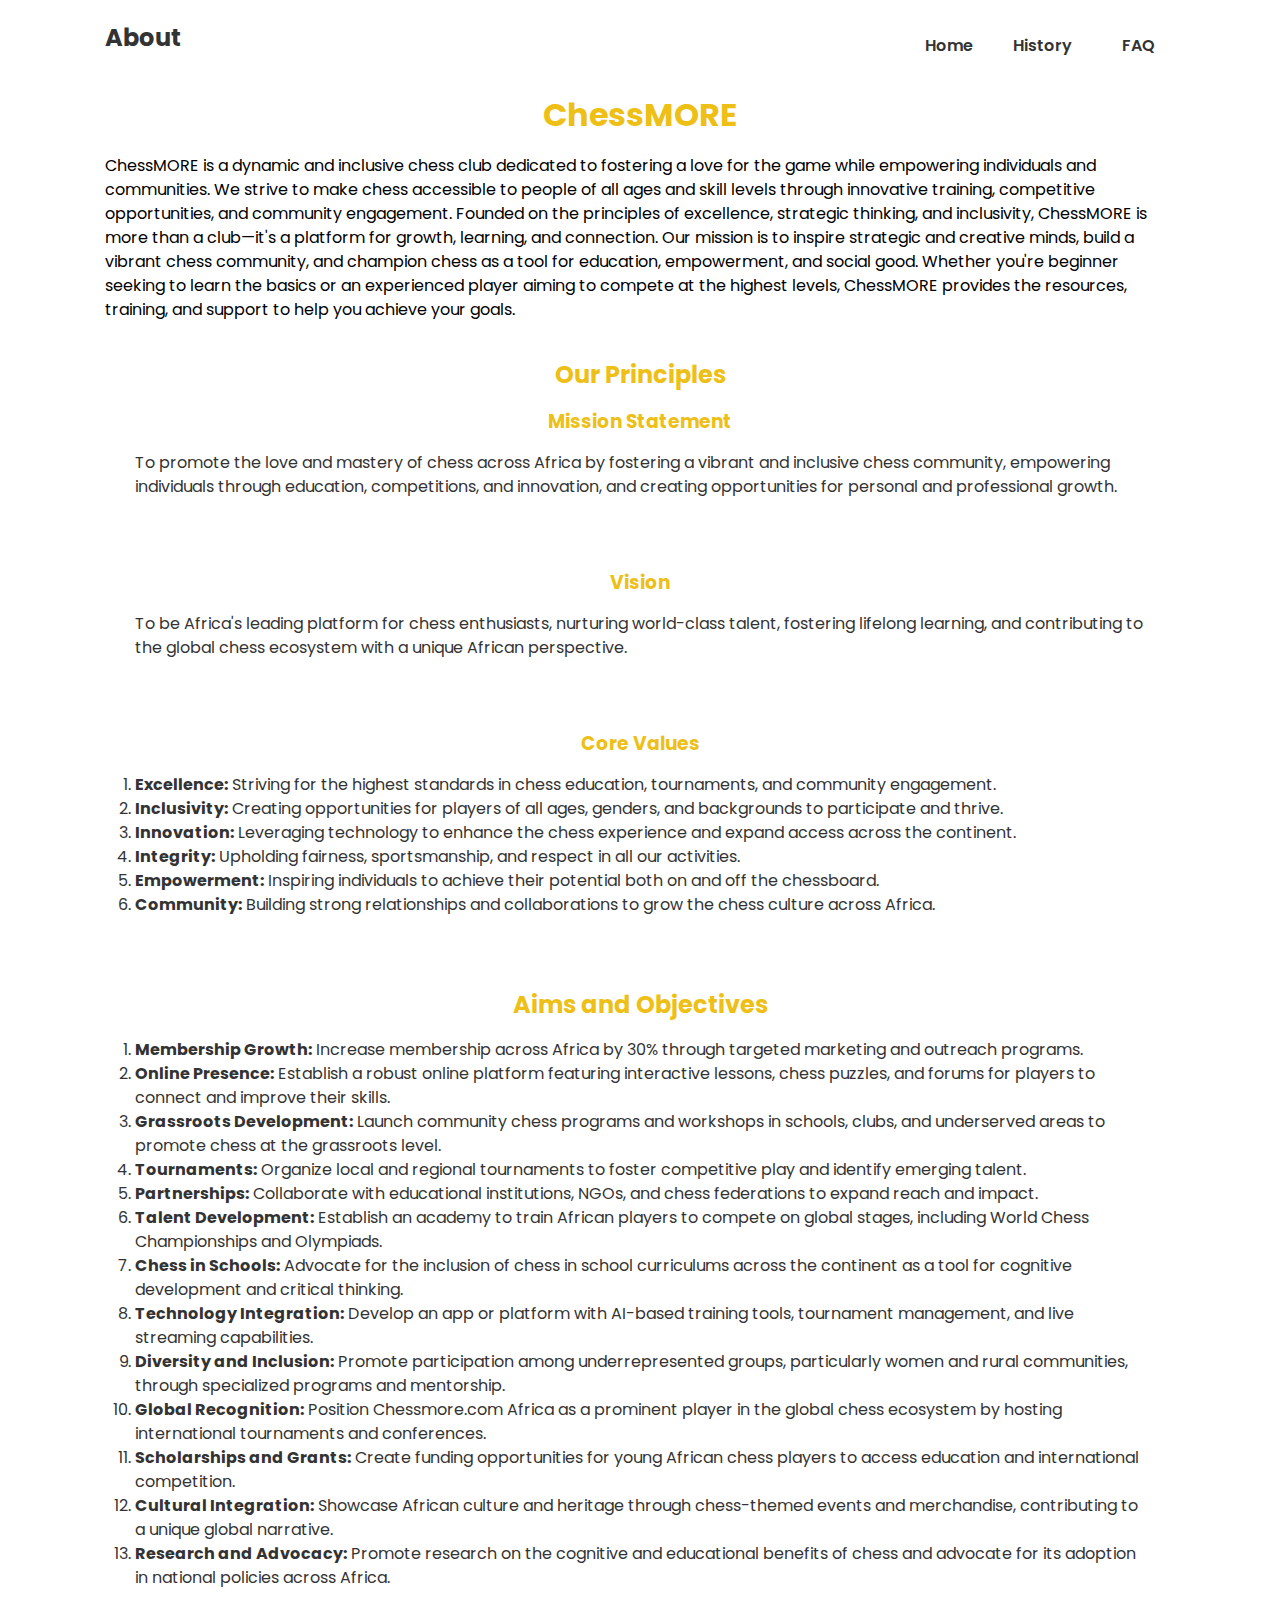
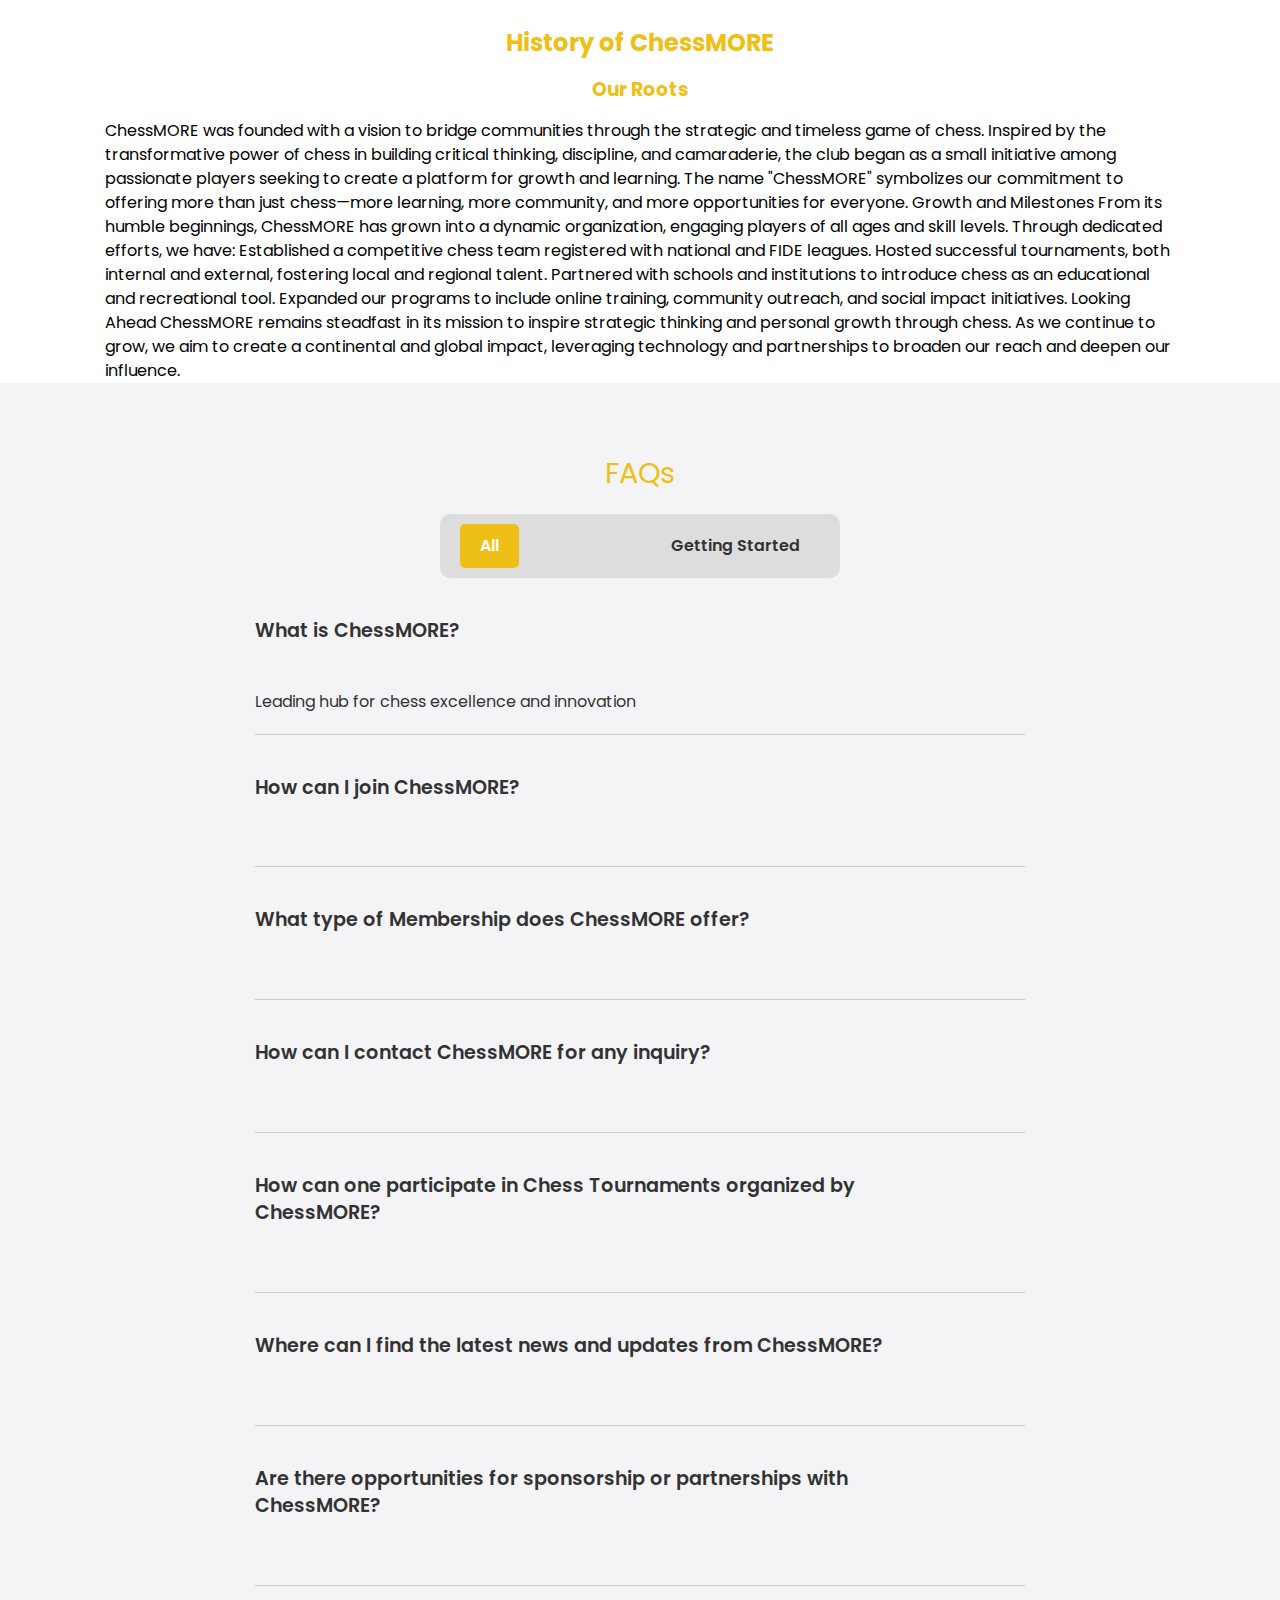
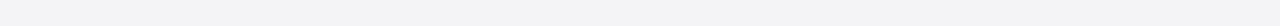
<file: Web Page/index.html>
<!DOCTYPE html>
<html lang="en">
<head>
    <meta charset="UTF-8">
    <meta name="viewport" content="width=device-width, initial-scale=1.0">
    <title>About</title>
    <link rel="preconnect" href="https://fonts.googleapis.com">
    <link rel="preconnect" href="https://fonts.gstatic.com" crossorigin>
    <link href="https://fonts.googleapis.com/css2?family=Poppins:wght@300;400;600;700&display=swap" rel="stylesheet">
    <link rel="stylesheet" href="https://cdnjs.cloudflare.com/ajax/libs/font-awesome/6.7.0/css/all.min.css" integrity="sha512-9xKTRVabjVeZmc+GUW8GgSmcREDunMM+Dt/GrzchfN8tkwHizc5RP4Ok/MXFFy5rIjJjzhndFScTceq5e6GvVQ==" crossorigin="anonymous" referrerpolicy="no-referrer" />
    <link rel="stylesheet" href="css/style.css">
</head>
<body>

    <!-- Abaout Navbar -->
    <nav class="about-navbar">
        <div class="container">
            <div class="title">
                <h2>
                    <a href>About</a>
                </h2>
            </div>
            <div class="main-menu">
                <ul>
                    <li>
                        <a href="index.html">Home</a>
                    </li>
                    <li>
                        <a href="#">History</a>
                    </li>
                    <li>
                        <a href="#">FAQ</a>
                    </li>
                </ul>
            </div>
        </div>
    </nav>

    <header class="about-header">
        <div class="container">
            <div>
                <h1>ChessMORE</h1>
                <p>
                    ChessMORE is a dynamic and inclusive chess club dedicated to fostering a love for the game while empowering individuals and communities. We strive to make chess accessible to people of all ages and skill levels through innovative training, competitive opportunities, and community engagement.
                    Founded on the principles of excellence, strategic thinking, and inclusivity, ChessMORE is more than a club—it's a platform for growth, learning, and connection. Our mission is to inspire strategic and creative minds, build a vibrant chess community, and champion chess as a tool for education, empowerment, and social good.
                    Whether you're beginner seeking to learn the basics or an experienced player aiming to compete at the highest levels, ChessMORE provides the resources, training, and support to help you achieve your goals.
                </p>
            </div>
        </div>
    </header>

    <section class="about-boxes">
        <div class="container">
            <div class="box">
                <h2>Our Principles</h2>
                <h3>Mission Statement</h3>
                <p>
                    To promote the love and mastery of chess across Africa by fostering a vibrant and inclusive chess community, empowering individuals through education, competitions, and innovation, and creating opportunities for personal and professional growth.
                </p>
            </div>
            <div class="box">
                <h3>Vision</h3>
                <p>
                    To be Africa's leading platform for chess enthusiasts, nurturing world-class talent, fostering lifelong learning, and contributing to the global chess ecosystem with a unique African perspective.
                </p>
            </div>
            <div class="box">
                <h3>Core Values</h3>
                <p>
                    <ol>
                        <li>
                            <b>Excellence:</b> Striving for the highest standards in chess education, tournaments, and community engagement.
                        </li>
                        <li>
                            <b>Inclusivity:</b> Creating opportunities for players of all ages, genders, and backgrounds to participate and thrive.
                        </li>
                        <li>
                            <b>Innovation:</b> Leveraging technology to enhance the chess experience and expand access across the continent.   
                        </li>
                        <li>
                            <b>Integrity:</b> Upholding fairness, sportsmanship, and respect in all our activities.
                        </li>
                        <li>
                            <b>Empowerment:</b> Inspiring individuals to achieve their potential both on and off the chessboard.
                        </li>
                        <li>
                            <b>Community:</b> Building strong relationships and collaborations to grow the chess culture across Africa.
                        </li>
                    </ol>
                </p>
            </div>
        </div>
    </section>

    <section class="goals">
        <div class="container">
            <div class="box">
            <h2>Aims and Objectives</h2>
            <ol>
                <li>
                    <b>Membership Growth:</b> Increase membership across Africa by 30% through targeted marketing and outreach programs.
                </li>
                <li>
                    <b>Online Presence:</b> Establish a robust online platform featuring interactive lessons, chess puzzles, and forums for players to connect and improve their skills.
                </li>
                <li>
                    <b>Grassroots Development:</b> Launch community chess programs and workshops in schools, clubs, and underserved areas to promote chess at the grassroots level.
                </li>
                <li>
                    <b>Tournaments:</b> Organize local and regional tournaments to foster competitive play and identify emerging talent.
                </li>
                <li>
                    <b>Partnerships:</b> Collaborate with educational institutions, NGOs, and chess federations to expand reach and impact.
                </li>
                <li>
                    <b>Talent Development:</b> Establish an academy to train African players to compete on global stages, including World Chess Championships and Olympiads.
                </li>
                <li>
                    <b>Chess in Schools:</b> Advocate for the inclusion of chess in school curriculums across the continent as a tool for cognitive development and critical thinking.
                </li>
                <li>
                    <b>Technology Integration:</b> Develop an app or platform with AI-based training tools, tournament management, and live streaming capabilities.
                </li>
                <li>
                    <b>Diversity and Inclusion:</b> Promote participation among underrepresented groups, particularly women and rural communities, through specialized programs and mentorship.
                </li>
                <li>
                    <b>Global Recognition:</b> Position Chessmore.com Africa as a prominent player in the global chess ecosystem by hosting international tournaments and conferences.
                </li>
                <li>
                    <b>Scholarships and Grants:</b> Create funding opportunities for young African chess players to access education and international competition.
                </li>
                <li>
                    <b>Cultural Integration:</b> Showcase African culture and heritage through chess-themed events and merchandise, contributing to a unique global narrative.
                </li>
                <li>
                    <b>Research and Advocacy:</b> Promote research on the cognitive and educational benefits of chess and advocate for its adoption in national policies across Africa.
                </li>
            </ol>
            </div>
        </div>
    </section>

    <!-- History -->

    <Section class="history">
        <div class="container">
                <h2>History of ChessMORE</h2>
                <p>
                    <h3>Our Roots</h3>
                    ChessMORE was founded with a vision to bridge communities through the strategic and timeless game of chess. Inspired by the transformative power of chess in building critical thinking, discipline, and camaraderie, the club began as a small initiative among passionate players seeking to create a platform for growth and learning.
                    The name "ChessMORE" symbolizes our commitment to offering more than just chess—more learning, more community, and more opportunities for everyone.
                    Growth and Milestones
                    From its humble beginnings, ChessMORE has grown into a dynamic organization, engaging players of all ages and skill levels. Through dedicated efforts, we have:
                    Established a competitive chess team registered with national and FIDE leagues.
                    Hosted successful tournaments, both internal and external, fostering local and regional talent.
                    Partnered with schools and institutions to introduce chess as an educational and recreational tool.
                    Expanded our programs to include online training, community outreach, and social impact initiatives.
                    Looking Ahead
                    ChessMORE remains steadfast in its mission to inspire strategic thinking and personal growth through chess. As we continue to grow, we aim to create a continental and global impact, leveraging technology and partnerships to broaden our reach and deepen our influence.  
                </p>
        </div>
    </Section>

    <!-- FAQ -->
    <section class="faq bg-light">
        <div class="container-sm">
            <h3 class="text-lg text-center">
                FAQs
            </h3>
            <ul class="faq-menu">
                <li class="active">All</li>
                <li>Getting Started</li>
            </ul>
            <div class="faq-content">
                <div class="faq-group">
                    <div class="faq-group-header">
                        <h4 class="text-md">
                            What is ChessMORE?
                        </h4>
                        <i class="fas fa-minus"></i>
                    </div>
                    <div class="faq-group-body open">
                        <p>
                            Leading hub for chess excellence and innovation
                        </p>
                    </div>
                </div>
                <div class="faq-group">
                    <div class="faq-group-header">
                        <h4 class="text-md">
                            How can I join ChessMORE?
                        </h4>
                        <i class="fas fa-plus"></i>
                    </div>
                    <div class="faq-group-body">
                        <p>
                            Here is the registration form
                        </p>
                    </div>
                </div>
                <div class="faq-group">
                    <div class="faq-group-header">
                        <h4 class="text-md">
                            What type of Membership does ChessMORE offer?
                        </h4>
                        <i class="fas fa-plus"></i>
                    </div>
                    <div class="faq-group-body">
                        <p>
                            <ol>
                                <li>Individual</li>
                                <li>School</li>
                                <li>Corporate</li>
                            </ol>
                        </p>
                    </div>
                </div>
                <div class="faq-group">
                    <div class="faq-group-header">
                        <h4 class="text-md">
                            How can I contact ChessMORE for any inquiry?
                        </h4>
                        <i class="fas fa-plus"></i>
                    </div>
                    <div class="faq-group-body">
                        <p>
                            Here is the contact
                        </p>
                    </div>
                </div>
                <div class="faq-group">
                    <div class="faq-group-header">
                        <h4 class="text-md">
                            How can one participate in Chess Tournaments organized by ChessMORE?
                        </h4>
                        <i class="fas fa-plus"></i>
                    </div>
                    <div class="faq-group-body">
                        <p>
                            Register for the upcoming events here
                        </p>
                    </div>
                </div>
                <div class="faq-group">
                    <div class="faq-group-header">
                        <h4 class="text-md">
                            Where can I find the latest news and updates from ChessMORE?
                        </h4>
                        <i class="fas fa-plus"></i>
                    </div>
                    <div class="faq-group-body">
                        <p>
                            Here are the latest news
                        </p>
                    </div>
                </div>
                <div class="faq-group">
                    <div class="faq-group-header">
                        <h4 class="text-md">
                            Are there opportunities for sponsorship or partnerships with ChessMORE?
                        </h4>
                        <i class="fas fa-plus"></i>
                    </div>
                    <div class="faq-group-body">
                        <p>
                            Yes. Here is how to become a partner or sponser
                        </p>
                    </div>
                </div>
            </div>
        </div>
    </section>

    <script src="js/main.js"></script>
</body>
</html>
</file>
<file: Web Page/css/style.css>
* {
    box-sizing: border-box;
    margin: 0;
    padding: 0;   
}

:root {
    --primary-color: #eebf17;
    --light-color: #f4f4f6;
    --dark-color: #111;
    --green-color: #00a652;
}

body {
    font-family: 'Poppins', sans-serif;
    font-size: 16px;
    line-height: 1.5;
    background: #fff;
}

a {
    text-decoration: none;
    color: #333;
}

ul {
    list-style: none;
}

img {
    max-width: 100%;
}

/* Navbar */
.about-navbar {
    background: #fff;
    padding: 20px;
}

.about-navbar .container {
    display: flex;
    justify-content: space-between;
    align-items: center;

}

.about-navbar .main-menu ul {
    display: flex;
}

.about-navbar ul li a {
    padding: 10px 20px;
    display: block;
    font-weight: 600;
    transition: 0.5s;
}

.about-navbar ul li a:hover {
    color: var(--primary-color);
}

.about-navbar ul li a i {
    margin-right: 10px;
} 

.about-navbar ul li:last-child a {
    margin-left: 10px;
}

h1, h2, h3 {
    margin-bottom: 15px;
    text-align: center;
    color: #eebf17;
}

.container {
    max-width: 1100px;
    margin: 0 auto;
    padding: 0 30px;
}

.about-header .container {
    display: flex;
    align-items: center;
    justify-content: space-between;
}

.about-boxes .container {
    display: flex;
    justify-content: space-between;
}

.about-boxes .container {
    display: flex;
    flex-direction: column;
    justify-content: space-between;
}

.box {
    flex: 1;
    background: #fff;
    color: #333;
    margin: 20px 10px;
    padding: 15px 20px;
}

.goals .container {
    flex: flex;
    flex-direction: column;
    justify-content: space-between;
}

.history .container {
    flex: flex;
    flex-direction: column;
    justify-content: space-between;
}

/* FAQ */
.faq {
    padding: 40px 0;
}
.faq .faq-group {
    border-bottom: 1px solid #ccc;
    padding-bottom: 20px;
}

.faq .faq-group .faq-group-header {
    padding: 20px 0;
    margin-bottom: 15px;
    position: relative;
}

.faq .faq-group .faq-group-header h4 {
    font-weight: 600;
    width: 90%; 
}

.faq .faq-group .faq-group-header i {
    position: absolute;
    right: 0;
    top: 35px;
    font-size: 1.3rem;
    cursor: pointer;
}

.faq .faq-group .faq-group-body {
    display: none;
}

.faq .faq-group .faq-group-body.open {
    display: block;
}

.faq ul.faq-menu {
    max-width: 400px;
    margin: auto;
    display: flex;
    justify-content: space-between;
    align-items: center;
    background: #ddd;
    padding: 10px 20px;
    border-radius: 10px;
    font-weight: 600;
    cursor: pointer;
}

.faq ul.faq-menu li {
    padding: 10px 20px;
    border-radius: 5px;
    text-align: center;
}

.faq ul.faq-menu li.active {
    background: var(--primary-color);
    color: #fff;
}

/* Utility Classes */
.container {
    max-width: 1100px;
    margin: 0 auto;
    padding: 0 15px;
}

.container-sm {
    max-width: 800px;
    margin: 0 auto;
    padding: 0 15px;
}

/* Text Classes*/
.text-xxl {
    font-size: 3rem;
    line-height: 1.2;
    font-weight: 600;
    margin: 40px 0 20px;
}

.text-xl {
    font-size: 2.2rem;
    line-height: 1.4;
    font-weight: normal;
    margin: 40px 0 20px;
}

.text-lg {
    font-size: 1.8rem;
    line-height: 1.4;
    font-weight: normal;
    margin: 30px 0 20px;
}

.text-md {
    font-size: 1.2rem;
    line-height: 1.4;
    font-weight: normal;
    margin: 20px 0 10px;
}

.text-sm {
    font-size: 0.9rem;
    line-height: 1.4;
    font-weight: normal;
    margin: 10px 0 5px;
}

.text-center {
    text-align: center;
}

/* Background */
.bg-primary {
    background: var(--primary-color);
    color: #fff;
}

.bg-light {
    background: var(--light-color);
    color: #333;
}

.bg-dark {
    background: var(--dark-color);
    color: #fff;
}

.bg-black {
    background: #000;
    color: #fff;
}

@media(max-width: 768px) {
    .about-header .container {
        flex-direction: column;
        padding-top: 20px;
        text-align: center;
    }

    .about-boxes .container {
        display: block;
        text-align: center;
    }
}
</file>
